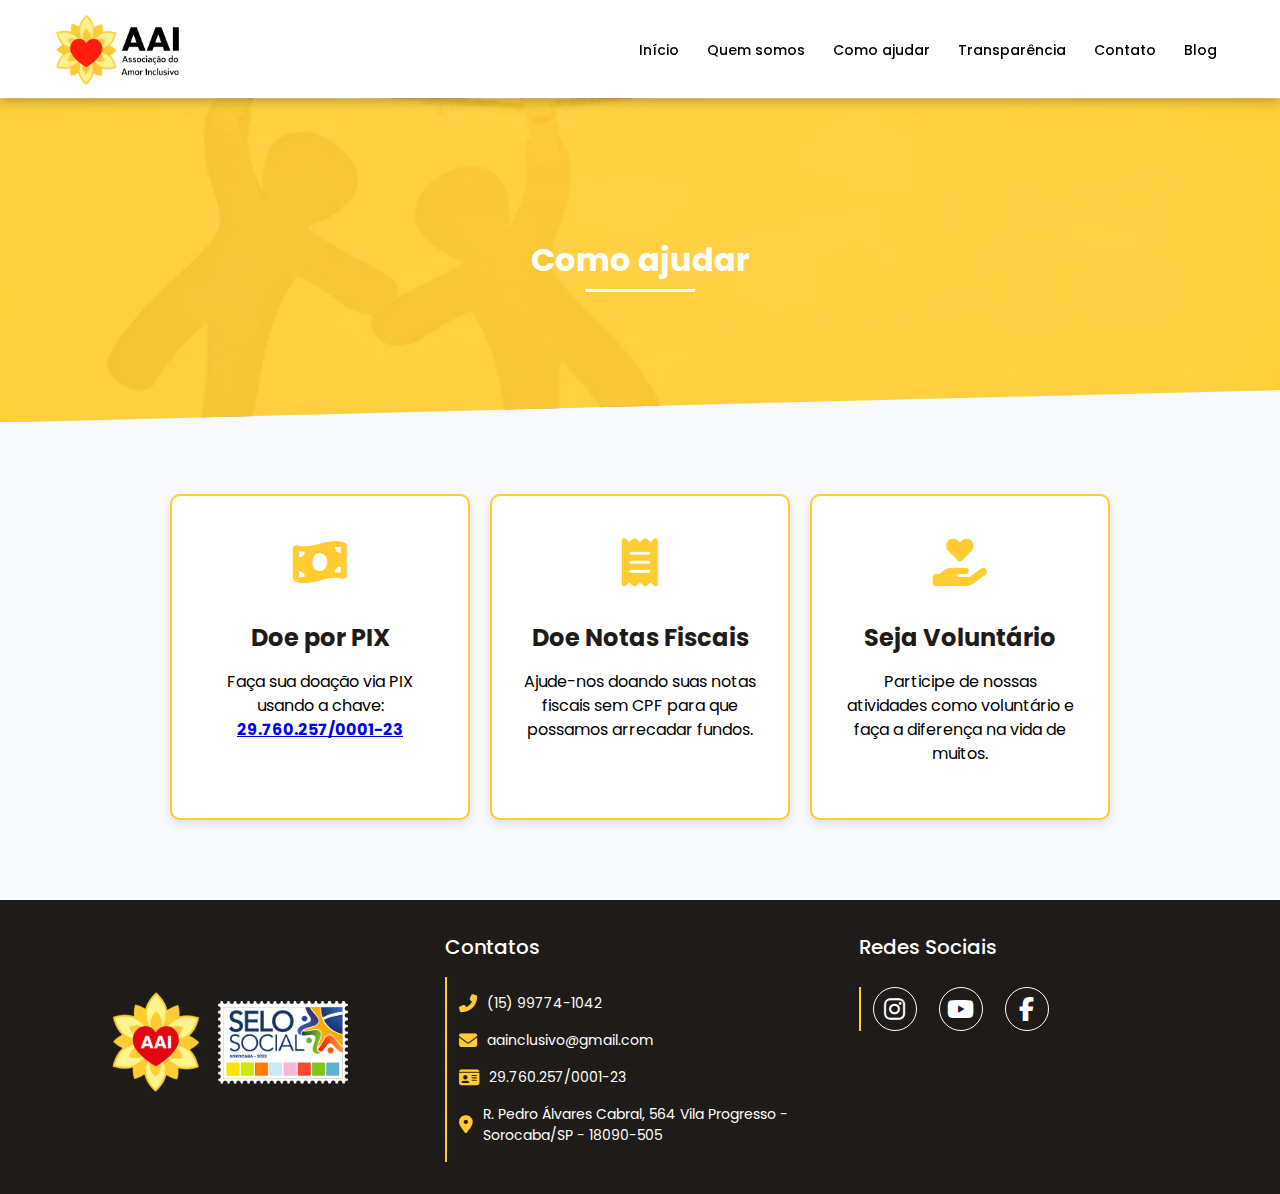
<file: como-ajudar.html>
<!DOCTYPE html>
<html lang="pt-br">
<head>
    <meta charset="UTF-8">
    <meta name="viewport" content="width=device-width, initial-scale=1.0">
    <meta http-equiv="X-UA-Compatible" content="ie=edge">

    <!-- Page title -->
    <title>Como ajudar | AAI - Associação do Amor Inclusivo</title>

    <!-- Favicon -->
    <link rel="shortcut icon" href="assets/images/global/FaviconAAI.png" type="image/x-icon">
    
    <!-- Meta tags -->
    <meta name="description" content="A Associação do Amor Inclusivo promove a inclusão de pessoas com deficiência auditiva, visual ou múltipla por meio da educação e do afeto. Oferecemos alfabetização em Língua Portuguesa, Libras e oficinas de capacitação, com compromisso ético e atendimento de qualidade."/>
    <meta name="keywords" content="Associação do Amor Inclusivo, inclusao, deficiencia auditiva, deficiencia visual, multiplas deficiências, educação inclusiva, Lingua Portuguesa, Lingua Brasileira de Sinais, Libras, capacitaçao, oficinas ocupacionais, alfabetização, Sorocaba, atendimento de qualidade, compromisso etico, autonomia, qualidade de vida, voluntariado, inclusao social, justiça, futuro digno, parceiros, comunidade, esperança, serviços de inclusao, afeto, educaçao de qualidade, demanda de atendimento, ensino excelente" />
    <meta name="robots" content="index, follow">

    <!-- CSS links -->
    <link rel="stylesheet" href="assets/css/global/globals.css">
    <link rel="stylesheet" href="assets/css/pages/como-ajudar/como-ajudar.css">
</head>
<body>
    <!-- HEADER -->
    <header id="header">
        <div class="interface">
            <!-- Logo Header -->
            <div class="header-logo">
                <a href="index.html">
                    <img src="assets/images/global/Logo_AAI_Total.png" width="130px" alt="Logo AAI Total">
                    <img src="assets/images/global/logoAAI_Icon.png" width="60px" alt="Logo AAI Reduzida">
                </a>
            </div>
            <!-- Fim Logo Header -->

            <!-- Menu Header -->
            <nav class="menu-header">
                <ul>
                    <li class="nav-item"><a href="index.html">Início</a></li>
                    <li class="nav-item"><a href="quem-somos.html">Quem somos</a></li>
                    <li class="nav-item"><a href="como-ajudar.html">Como ajudar</a></li>
                    <li class="nav-item"><a href="transparencia.html">Transparência</a></li>
                    <li class="nav-item"><a href="contato.html">Contato</a></li>
                    <li><a href="https://aainclusivo.blogspot.com/" target="_blank">Blog</a></li>
                </ul>
            </nav>
            <!-- Fim Menu Header -->

            <!-- Botão Menu -->
            <div class="responsive-btn" id="btn-menu">
                <button class="toggle-menu"><i class="fa-solid fa-bars"></i></button>
            </div>
            <!-- Fim Botão Menu -->

            <!-- Menu Mobile -->
            <div class="menu-mobile" id="menu-mobile">
                <div class="btn-close">
                    <i class="bi bi-x-lg"></i>
                </div>

                <nav>
                    <ul>
                        <li class="nav-item"><a href="index.html">Início</a></li>
                        <li class="nav-item"><a href="quem-somos.html">Quem somos</a></li>
                        <li class="nav-item"><a href="como-ajudar.html">Como ajudar</a></li>
                        <li class="nav-item"><a href="transparencia.html">Transparência</a></li>
                        <li class="nav-item"><a href="contato.html">Contato</a></li>
                        <li><a href="https://aainclusivo.blogspot.com/" target="_blank">Blog</a></li>
                    </ul>
                </nav>
            </div>
            <!-- Fim Menu Mobile -->

            <!-- Overlay Menu -->
            <div class="overlay-menu" id="overlay-menu"></div>
            <!-- Fim Overlay Menu -->

        </div>
    </header>
    <!-- FIM HEADER -->

    <!-- VLIBRAS -->
    <div vw class="enabled">
        <div vw-access-button class="active"></div>
        <div vw-plugin-wrapper>
        <div class="vw-plugin-top-wrapper"></div>
        </div>
    </div>
    <!-- FIM VLIBRAS -->

    <!-- MAIN -->
    <main class="main-content">
        <!-- MINI BANNER -->
        <div class="banner-solid">
            <img src="assets/images/pages/como-ajudar/como-ajudar.jpg" alt="Banner Como ajudar">
            <div class="overlay"></div>
            <h1>Como ajudar</h1>
        </div>
        <!-- FIM MINI BANNER -->
         
        <section class="help-section">
            <div class="help-cards">
                <!-- Doação por PIX -->
                <div class="help-card">
                    <div class="icon-container">
                        <i class="fas fa-money-bill-wave"></i>
                    </div>
                    <h2>Doe por PIX</h2>
                    <p>Faça sua doação via PIX usando a chave: <strong><a href="#" id="copyText">29.760.257/0001-23</a></strong></p>
                    <div id="notification" class="notification"></div>
                </div>
    
                <!-- Doação de Notas Fiscais -->
                <div class="help-card">
                    <div class="icon-container">
                        <i class="fas fa-receipt"></i>
                    </div>
                    <h2>Doe Notas Fiscais</h2>
                    <p>Ajude-nos doando suas notas fiscais sem CPF para que possamos arrecadar fundos.</p>
                </div>
    
                <!-- Seja Voluntário -->
                <div class="help-card">
                    <div class="icon-container">
                        <i class="fas fa-hand-holding-heart"></i>
                    </div>
                    <h2>Seja Voluntário</h2>
                    <p>Participe de nossas atividades como voluntário e faça a diferença na vida de muitos.</p>
                </div>
            </div>
        </section>
    </main>
    <!-- FIM MAIN -->

    <!-- FOOTER -->
    <footer>
        <div class="footer-logo-container">
            <img src="assets/images/global/logoAAI_Icon.png" alt="Logo do Site">
            <img src="assets/images/global/Logo-Selo-Social-Sorocaba-2023.png" alt="Selo Social">
        </div>
        <div class="footer-contact-info">
            <h2>Contatos</h2>
            <ul class="contact-info-list">
                <li><i class="fas fa-phone-alt"></i><a href="tel:15997741042" aria-label="Telefone">(15) 99774-1042</a></li>
                <li><i class="fas fa-envelope"></i><a href="mailto:aainclusivo@gmail.com" aria-label="Email">aainclusivo@gmail.com</a></li>
                <li><i class="fas fa-id-card"></i>29.760.257/0001-23</li>
                <li><i class="fas fa-map-marker-alt"></i>R. Pedro Álvares Cabral, 564
                    Vila Progresso - Sorocaba/SP - 18090-505</li>
            </ul>
        </div>
        <div class="footer-social-media">
            <h2>Redes Sociais</h2>
            <ul class="social-media-list">
                <li>
                    <a href="https://www.instagram.com/aai.sorocaba/" target="_blank" aria-label="Instagram">
                        <i class="fab fa-instagram"></i>
                    </a>
                </li>
                <li>
                    <a href="https://www.youtube.com/@amorinclusivoassociacao2607" target="_blank" aria-label="Youtube">
                        <i class="fab fa-youtube"></i>
                    </a>
                </li>
                <li>
                    <a href="https://www.facebook.com/aai.sorocaba/" target="_blank" aria-label="Facebook">
                        <i class="fab fa-facebook-f"></i>
                    </a>
                </li>
            </ul>
        </div>
    </footer>
    <!-- FIM FOOTER -->

    <!-- MENU TOGGLE JS -->
    <script src="assets/js/global/menu.js" defer></script>
    
    <!-- LINK ATIVO JS -->
    <script src="assets/js/pages/index/activeLink.js"></script>

    <!-- MENU SHRINK JS -->
    <script src="assets/js/global/menuShrink.js"></script>

    <!-- VLIBRAS SCRIPT -->
    <script src="https://vlibras.gov.br/app/vlibras-plugin.js"></script>
    <script>
      new window.VLibras.Widget('https://vlibras.gov.br/app');
    </script>

    <!-- COPY TO CLIPBOARD SCRIPT -->
    <script>
        function mensagemRetorno(mensagem) {
        var notification = document.getElementById('notification');

        notification.innerText = mensagem;
        notification.style.display = 'block';
        
        setTimeout(function() {
            notification.style.display = 'none';
        }, 5000);
    };
        
        document.getElementById('copyText').addEventListener('click', function() {
        const textoParaCopiar = "29760257000123";

        navigator.clipboard.writeText(textoParaCopiar).then(() => {
            mensagemRetorno("Texto copiado com sucesso!");
        }).catch(err => {
            mensagemRetorno("Falha ao copiar o texto. Por favor, copie manualmente.");
        });
    });
    </script>
</body>
</html>
</file>
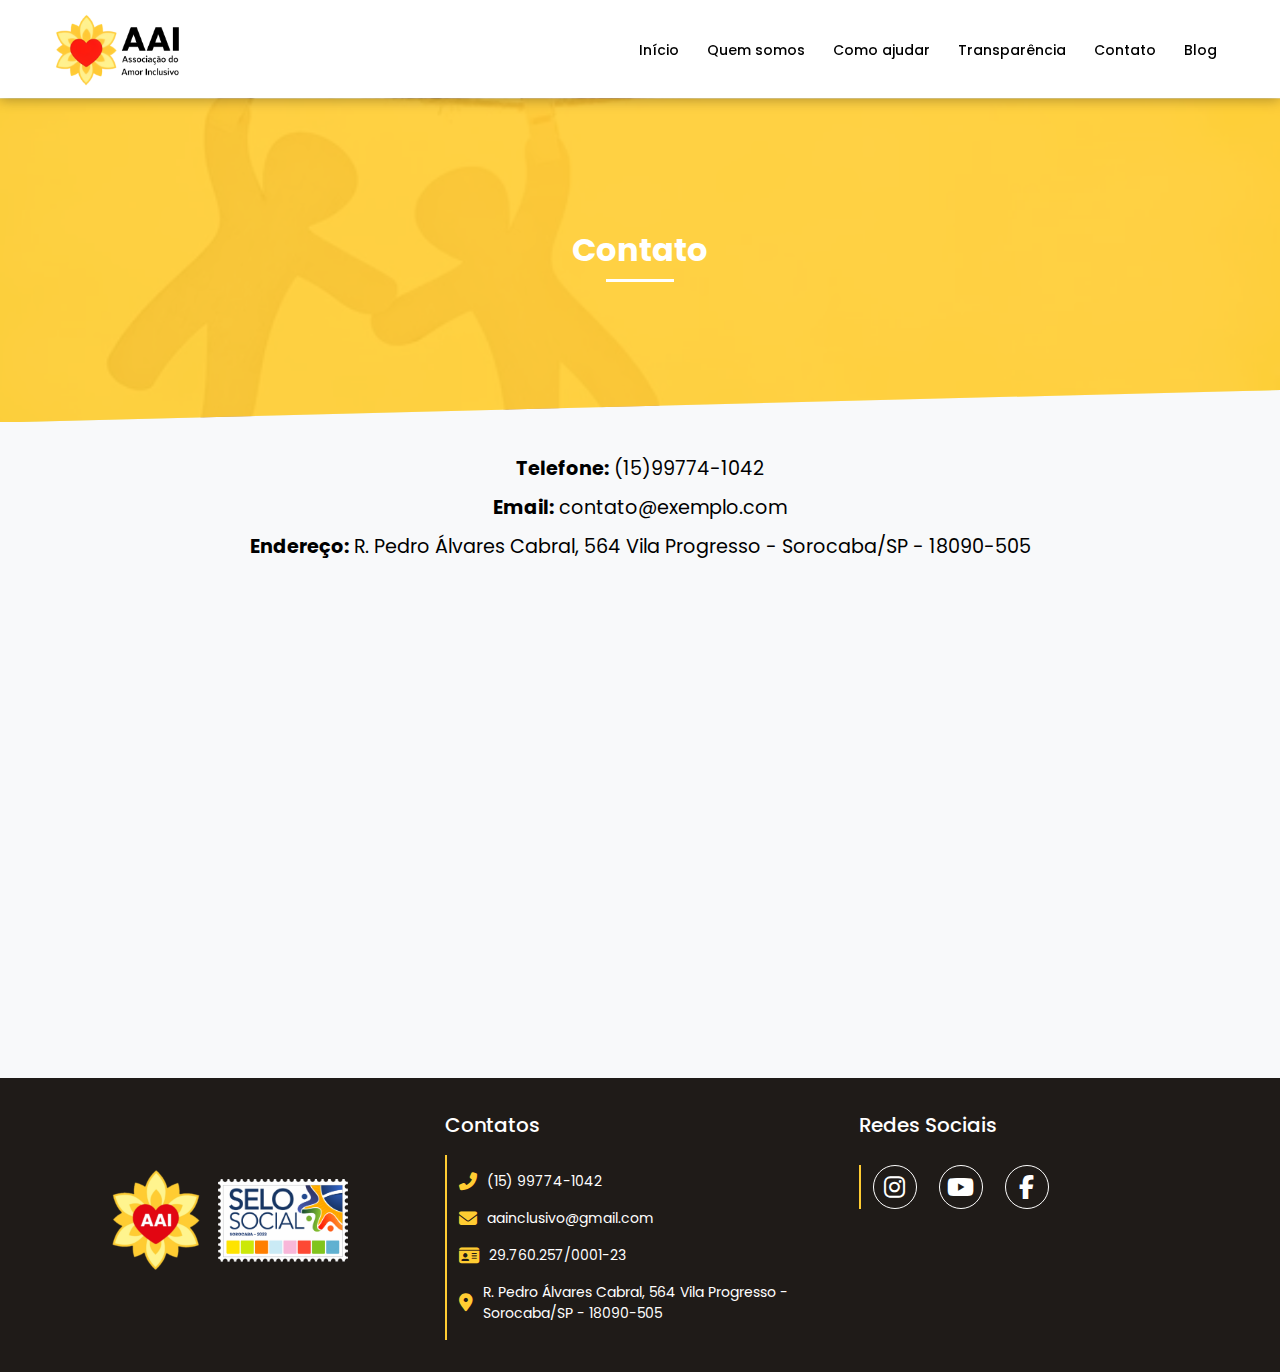
<file: contato.html>
<!DOCTYPE html>
<html lang="pt-br">
<head>
    <meta charset="UTF-8">
    <meta name="viewport" content="width=device-width, initial-scale=1.0">
    <meta http-equiv="X-UA-Compatible" content="ie=edge">

    <!-- Page title -->
    <title>Contato | AAI - Associação do Amor Inclusivo</title>

    <!-- Favicon -->
    <link rel="shortcut icon" href="assets/images/global/FaviconAAI.png" type="image/x-icon">
    
    <!-- Meta tags -->
    <meta name="description" content="A Associação do Amor Inclusivo promove a inclusão de pessoas com deficiência auditiva, visual ou múltipla por meio da educação e do afeto. Oferecemos alfabetização em Língua Portuguesa, Libras e oficinas de capacitação, com compromisso ético e atendimento de qualidade."/>
    <meta name="keywords" content="Associação do Amor Inclusivo, inclusao, deficiencia auditiva, deficiencia visual, multiplas deficiências, educação inclusiva, Lingua Portuguesa, Lingua Brasileira de Sinais, Libras, capacitaçao, oficinas ocupacionais, alfabetização, Sorocaba, atendimento de qualidade, compromisso etico, autonomia, qualidade de vida, voluntariado, inclusao social, justiça, futuro digno, parceiros, comunidade, esperança, serviços de inclusao, afeto, educaçao de qualidade, demanda de atendimento, ensino excelente" />
    <meta name="robots" content="index, follow">

    <!-- CSS links -->
    <link rel="stylesheet" href="assets/css/global/globals.css">
    <link rel="stylesheet" href="assets/css/pages/contato/contato.css">
</head>
<body>
    <!-- HEADER -->
    <header id="header">
        <div class="interface">
            <!-- Logo Header -->
            <div class="header-logo">
                <a href="index.html">
                    <img src="assets/images/global/Logo_AAI_Total.png" width="130px" alt="Logo AAI Total">
                    <img src="assets/images/global/logoAAI_Icon.png" width="60px" alt="Logo AAI Reduzida">
                </a>
            </div>
            <!-- Fim Logo Header -->

            <!-- Menu Header -->
            <nav class="menu-header">
                <ul>
                    <li class="nav-item"><a href="index.html">Início</a></li>
                    <li class="nav-item"><a href="quem-somos.html">Quem somos</a></li>
                    <li class="nav-item"><a href="como-ajudar.html">Como ajudar</a></li>
                    <li class="nav-item"><a href="transparencia.html">Transparência</a></li>
                    <li class="nav-item"><a href="contato.html">Contato</a></li>
                    <li><a href="https://aainclusivo.blogspot.com/" target="_blank">Blog</a></li>
                </ul>
            </nav>
            <!-- Fim Menu Header -->

            <!-- Botão Menu -->
            <div class="responsive-btn" id="btn-menu">
                <button class="toggle-menu"><i class="fa-solid fa-bars"></i></button>
            </div>
            <!-- Fim Botão Menu -->

            <!-- Menu Mobile -->
            <div class="menu-mobile" id="menu-mobile">
                <div class="btn-close">
                    <i class="bi bi-x-lg"></i>
                </div>

                <nav>
                    <ul>
                        <li class="nav-item"><a href="index.html">Início</a></li>
                        <li class="nav-item"><a href="quem-somos.html">Quem somos</a></li>
                        <li class="nav-item"><a href="como-ajudar.html">Como ajudar</a></li>
                        <li class="nav-item"><a href="transparencia.html">Transparência</a></li>
                        <li class="nav-item"><a href="contato.html">Contato</a></li>
                        <li><a href="https://aainclusivo.blogspot.com/" target="_blank">Blog</a></li>
                    </ul>
                </nav>
            </div>
            <!-- Fim Menu Mobile -->

            <!-- Overlay Menu -->
            <div class="overlay-menu" id="overlay-menu"></div>
            <!-- Fim Overlay Menu -->

        </div>
    </header>
    <!-- FIM HEADER -->

    <!-- VLIBRAS -->
    <div vw class="enabled">
        <div vw-access-button class="active"></div>
        <div vw-plugin-wrapper>
        <div class="vw-plugin-top-wrapper"></div>
        </div>
    </div>
    <!-- FIM VLIBRAS -->
    
    <!-- MAIN -->
    <main class="main-content">
        <!-- MINI BANNER -->
        <div class="banner-solid">
            <img src="assets/images/pages/como-ajudar/como-ajudar.jpg" alt="Banner Contato">
            <div class="overlay"></div>
            <h1>Contato</h1>
        </div>
        <!-- FIM MINI BANNER -->

        <div class="contact-section">
            <div class="contact-info">
                <ul>
                    <li><a href="tel:15997741042"><strong>Telefone:</strong> (15)99774-1042</a></li>
                    <li><a href="mailto:aainclusivo@gmail.com"><strong>Email:</strong> contato@exemplo.com</a></li>
                    <li><strong>Endereço:</strong> R. Pedro Álvares Cabral, 564
                        Vila Progresso - Sorocaba/SP - 18090-505</li>
                </ul>
            </div>
            <div class="map-container">
                <iframe src="https://www.google.com/maps/embed?pb=!1m18!1m12!1m3!1d3659.5126080139967!2d-47.44645962549109!3d-23.478039058534783!2m3!1f0!2f0!3f0!3m2!1i1024!2i768!4f13.1!3m3!1m2!1s0x94cf5ffdde1396b5%3A0xe2dc9bf2a2fcd6be!2sAssocia%C3%A7%C3%A3o%20Do%20Amor%20Inclusivo!5e0!3m2!1spt-BR!2sbr!4v1723558739244!5m2!1spt-BR!2sbr" allowfullscreen="" loading="lazy" referrerpolicy="no-referrer-when-downgrade"></iframe>
            </div>
        </div>
    </main>
    <!-- FIM MAIN -->

    <!-- Footer -->
    <footer>
        <div class="footer-logo-container">
            <img src="assets/images/global/logoAAI_Icon.png" alt="Logo do Site">
            <img src="assets/images/global/Logo-Selo-Social-Sorocaba-2023.png" alt="Selo Social">
        </div>
        <div class="footer-contact-info">
            <h2>Contatos</h2>
            <ul class="contact-info-list">
                <li><i class="fas fa-phone-alt"></i><a href="tel:15997741042" aria-label="Telefone">(15) 99774-1042</a></li>
                <li><i class="fas fa-envelope"></i><a href="mailto:aainclusivo@gmail.com" aria-label="Email">aainclusivo@gmail.com</a></li>
                <li><i class="fas fa-id-card"></i>29.760.257/0001-23</li>
                <li><i class="fas fa-map-marker-alt"></i>R. Pedro Álvares Cabral, 564
                    Vila Progresso - Sorocaba/SP - 18090-505</li>
            </ul>
        </div>
        <div class="footer-social-media">
            <h2>Redes Sociais</h2>
            <ul class="social-media-list">
                <li>
                    <a href="https://www.instagram.com/aai.sorocaba/" target="_blank" aria-label="Instagram">
                        <i class="fab fa-instagram"></i>
                    </a>
                </li>
                <li>
                    <a href="https://www.youtube.com/@amorinclusivoassociacao2607" target="_blank" aria-label="Youtube">
                        <i class="fab fa-youtube"></i>
                    </a>
                </li>
                <li>
                    <a href="https://www.facebook.com/aai.sorocaba/" target="_blank" aria-label="Facebook">
                        <i class="fab fa-facebook-f"></i>
                    </a>
                </li>
            </ul>
        </div>
    </footer>

    <!-- MENU TOGGLE JS -->
    <script src="assets/js/global/menu.js" defer></script>
    
    <!-- LINK ATIVO JS -->
    <script src="assets/js/pages/index/activeLink.js"></script>

    <!-- MENU SHRINK JS -->
    <script src="assets/js/global/menuShrink.js"></script>

    <!-- VLIBRAS SCRIPT -->
    <script src="https://vlibras.gov.br/app/vlibras-plugin.js"></script>
    <script>
      new window.VLibras.Widget('https://vlibras.gov.br/app');
    </script>
</body>
</html>
</file>
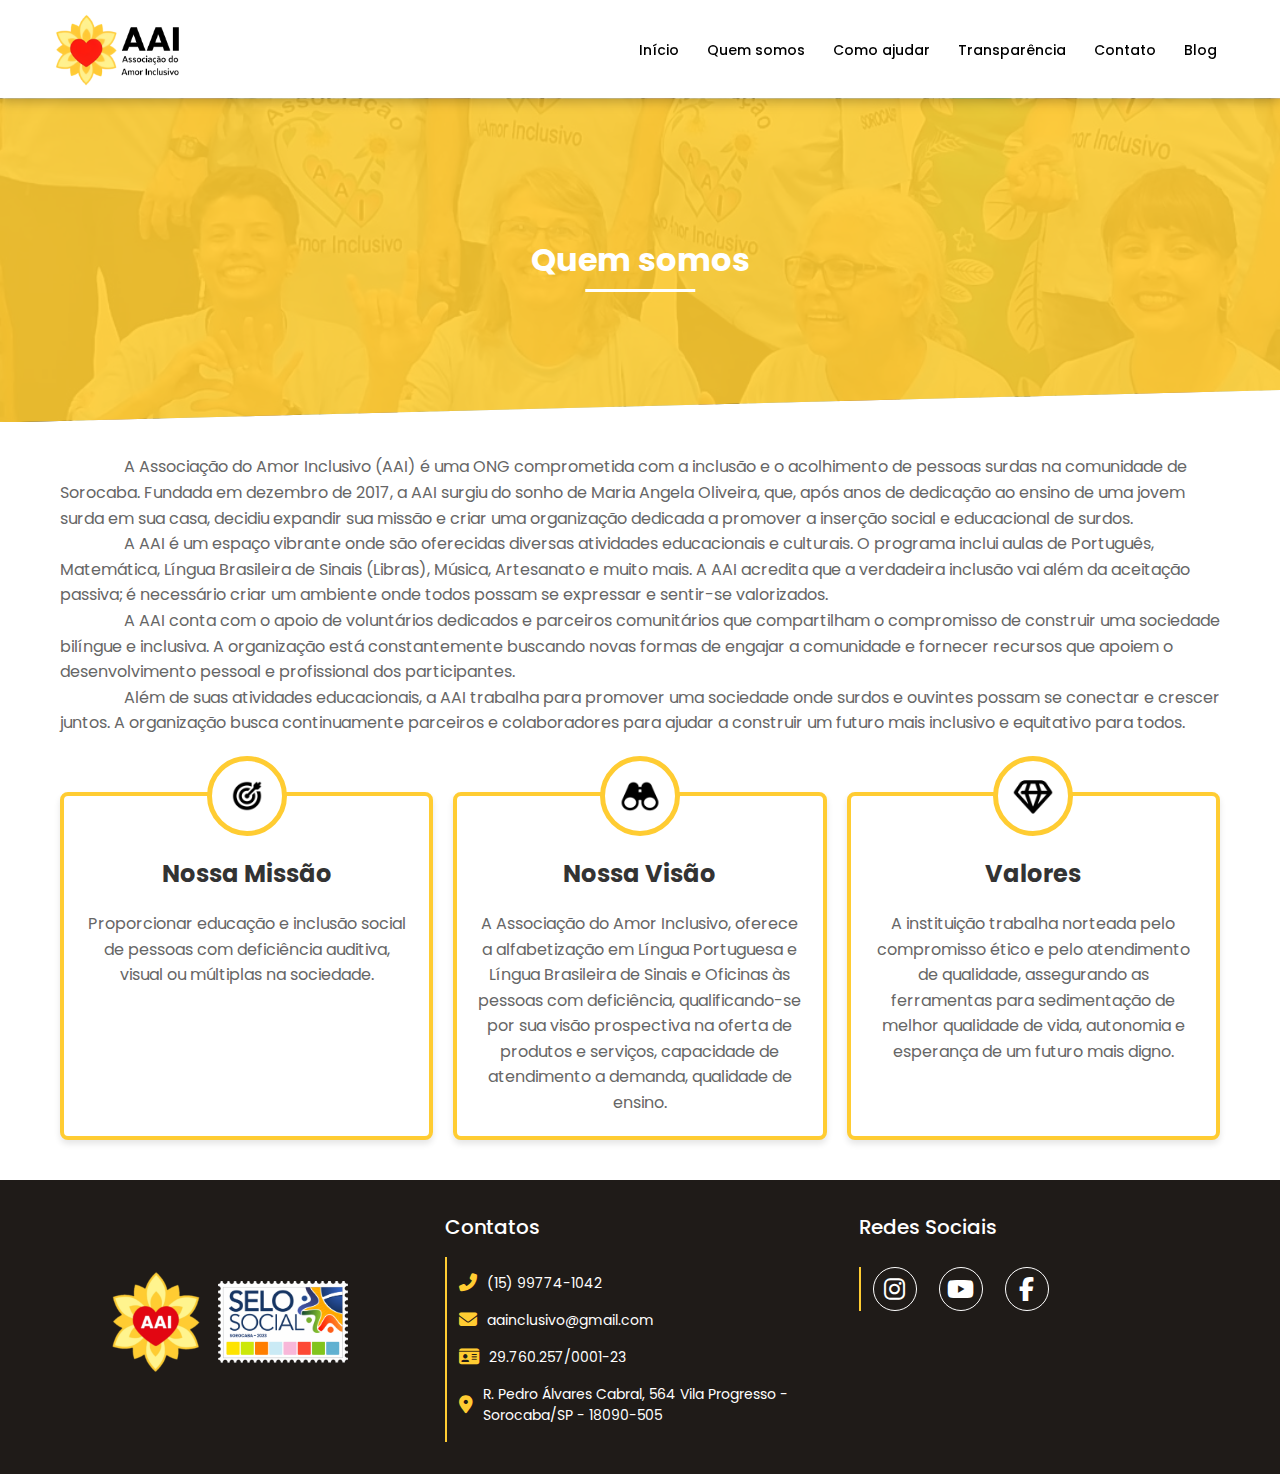
<file: quem-somos.html>
<!DOCTYPE html>
<html lang="pt-br">
<head>
    <meta charset="UTF-8">
    <meta name="viewport" content="width=device-width, initial-scale=1.0">
    <meta http-equiv="X-UA-Compatible" content="ie=edge">

    <!-- Page title -->
    <title>Quem somos | AAI - Associação do Amor Inclusivo</title>

    <!-- Favicon -->
    <link rel="shortcut icon" href="assets/images/global/FaviconAAI.png" type="image/x-icon">
    
    <!-- Meta tags -->
    <meta name="description" content="A Associação do Amor Inclusivo promove a inclusão de pessoas com deficiência auditiva, visual ou múltipla por meio da educação e do afeto. Oferecemos alfabetização em Língua Portuguesa, Libras e oficinas de capacitação, com compromisso ético e atendimento de qualidade."/>
    <meta name="keywords" content="Associação do Amor Inclusivo, inclusao, deficiencia auditiva, deficiencia visual, multiplas deficiências, educação inclusiva, Lingua Portuguesa, Lingua Brasileira de Sinais, Libras, capacitaçao, oficinas ocupacionais, alfabetização, Sorocaba, atendimento de qualidade, compromisso etico, autonomia, qualidade de vida, voluntariado, inclusao social, justiça, futuro digno, parceiros, comunidade, esperança, serviços de inclusao, afeto, educaçao de qualidade, demanda de atendimento, ensino excelente" />
    <meta name="robots" content="index, follow">

    <!-- CSS links -->
    <link rel="stylesheet" href="assets/css/global/globals.css">
    <link rel="stylesheet" href="assets/css/pages/quem-somos/quem-somos.css">
</head>
<body>
    <!-- HEADER -->
    <header id="header">
        <div class="interface">
            <!-- Logo Header -->
            <div class="header-logo">
                <a href="index.html">
                    <img src="assets/images/global/Logo_AAI_Total.png" width="130px" alt="Logo AAI Total">
                    <img src="assets/images/global/logoAAI_Icon.png" width="60px" alt="Logo AAI Reduzida">
                </a>
            </div>
            <!-- Fim Logo Header -->

            <!-- Menu Header -->
            <nav class="menu-header">
                <ul>
                    <li class="nav-item"><a href="index.html">Início</a></li>
                    <li class="nav-item"><a href="quem-somos.html">Quem somos</a></li>
                    <li class="nav-item"><a href="como-ajudar.html">Como ajudar</a></li>
                    <li class="nav-item"><a href="transparencia.html">Transparência</a></li>
                    <li class="nav-item"><a href="contato.html">Contato</a></li>
                    <li><a href="https://aainclusivo.blogspot.com/" target="_blank">Blog</a></li>
                </ul>
            </nav>
            <!-- Fim Menu Header -->

            <!-- Botão Menu -->
            <div class="responsive-btn" id="btn-menu">
                <button class="toggle-menu"><i class="fa-solid fa-bars"></i></button>
            </div>
            <!-- Fim Botão Menu -->

            <!-- Menu Mobile -->
            <div class="menu-mobile" id="menu-mobile">
                <div class="btn-close">
                    <i class="bi bi-x-lg"></i>
                </div>

                <nav>
                    <ul>
                        <li class="nav-item"><a href="index.html">Início</a></li>
                        <li class="nav-item"><a href="quem-somos.html">Quem somos</a></li>
                        <li class="nav-item"><a href="como-ajudar.html">Como ajudar</a></li>
                        <li class="nav-item"><a href="transparencia.html">Transparência</a></li>
                        <li class="nav-item"><a href="contato.html">Contato</a></li>
                        <li><a href="https://aainclusivo.blogspot.com/" target="_blank">Blog</a></li>
                    </ul>
                </nav>
            </div>
            <!-- Fim Menu Mobile -->

            <!-- Overlay Menu -->
            <div class="overlay-menu" id="overlay-menu"></div>
            <!-- Fim Overlay Menu -->

        </div>
    </header>
    <!-- FIM HEADER -->

    <!-- VLIBRAS -->
    <div vw class="enabled">
        <div vw-access-button class="active"></div>
        <div vw-plugin-wrapper>
        <div class="vw-plugin-top-wrapper"></div>
        </div>
    </div>
    <!-- FIM VLIBRAS -->

    <!-- MAIN -->
    <main class="main-content">
        <!-- MINI BANNER -->
        <div class="banner-solid">
            <img src="assets/images/pages/quem-somos/quem-somos.jpg" alt="Banner Quem somos">
            <div class="overlay"></div>
            <h1>Quem somos</h1>
        </div>
        <!-- FIM MINI BANNER -->
         
        <div class="about-us-text">
            <p class="recuo">
                A Associação do Amor Inclusivo (AAI) é uma ONG comprometida com a inclusão e o acolhimento de pessoas surdas na comunidade de Sorocaba. Fundada em dezembro de 2017, a AAI surgiu do sonho de Maria Angela Oliveira, que, após anos de dedicação ao ensino de uma jovem surda em sua casa, decidiu expandir sua missão e criar uma organização dedicada a promover a inserção social e educacional de surdos.
            </p>
            <p class="recuo">
                A AAI é um espaço vibrante onde são oferecidas diversas atividades educacionais e culturais. O programa inclui aulas de Português, Matemática, Língua Brasileira de Sinais (Libras), Música, Artesanato e muito mais. A AAI acredita que a verdadeira inclusão vai além da aceitação passiva; é necessário criar um ambiente onde todos possam se expressar e sentir-se valorizados.
            </p>
            <p class="recuo">
                A AAI conta com o apoio de voluntários dedicados e parceiros comunitários que compartilham o compromisso de construir uma sociedade bilíngue e inclusiva. A organização está constantemente buscando novas formas de engajar a comunidade e fornecer recursos que apoiem o desenvolvimento pessoal e profissional dos participantes.
            </p>
            <p class="recuo">
                Além de suas atividades educacionais, a AAI trabalha para promover uma sociedade onde surdos e ouvintes possam se conectar e crescer juntos. A organização busca continuamente parceiros e colaboradores para ajudar a construir um futuro mais inclusivo e equitativo para todos.
            </p>
    </div>
        <div class="about-columns">
            <div class="mission">
                <div class="card-icon">
                    <img src="assets/images/pages/quem-somos/mission-icon.png" alt="">
                </div>
                <h2>Nossa Missão</h2>
                <p>Proporcionar educação e inclusão social de pessoas com deficiência auditiva, visual   ou múltiplas na sociedade.</p>
            </div>
            <div class="vision">
                <div class="card-icon">
                    <img src="assets/images/pages/quem-somos/vision-icon.png" alt="">
                </div>
                <h2>Nossa Visão</h2>
                <p>A Associação do Amor Inclusivo, oferece a alfabetização em Língua Portuguesa e Língua Brasileira de Sinais e Oficinas às pessoas com deficiência, qualificando-se por sua visão prospectiva na oferta de produtos e serviços, capacidade de atendimento a demanda, qualidade de ensino.</p>
            </div>
            <div class="values">
                <div class="card-icon">
                    <img src="assets/images/pages/quem-somos/value-icon.png" alt="">
                </div>
                <h2>Valores</h2>
                <p>A instituição trabalha norteada pelo compromisso ético e pelo atendimento de qualidade, assegurando as ferramentas para sedimentação de melhor qualidade de vida, autonomia e esperança de um futuro mais digno.</p>
            </div>
        </div>
    </main>
    <!-- FIM MAIN -->

    <!-- FOOTER -->
    <footer>
        <div class="footer-logo-container">
            <img src="assets/images/global/logoAAI_Icon.png" alt="Logo do Site">
            <img src="assets/images/global/Logo-Selo-Social-Sorocaba-2023.png" alt="Selo Social">
        </div>
        <div class="footer-contact-info">
            <h2>Contatos</h2>
            <ul class="contact-info-list">
                <li><i class="fas fa-phone-alt"></i><a href="tel:15997741042" aria-label="Telefone">(15) 99774-1042</a></li>
                <li><i class="fas fa-envelope"></i><a href="mailto:aainclusivo@gmail.com" aria-label="Email">aainclusivo@gmail.com</a></li>
                <li><i class="fas fa-id-card"></i>29.760.257/0001-23</li>
                <li><i class="fas fa-map-marker-alt"></i>R. Pedro Álvares Cabral, 564
                    Vila Progresso - Sorocaba/SP - 18090-505</li>
            </ul>
        </div>
        <div class="footer-social-media">
            <h2>Redes Sociais</h2>
            <ul class="social-media-list">
                <li>
                    <a href="https://www.instagram.com/aai.sorocaba/" target="_blank" aria-label="Instagram">
                        <i class="fab fa-instagram"></i>
                    </a>
                </li>
                <li>
                    <a href="https://www.youtube.com/@amorinclusivoassociacao2607" target="_blank" aria-label="Youtube">
                        <i class="fab fa-youtube"></i>
                    </a>
                </li>
                <li>
                    <a href="https://www.facebook.com/aai.sorocaba/" target="_blank" aria-label="Facebook">
                        <i class="fab fa-facebook-f"></i>
                    </a>
                </li>
            </ul>
        </div>
    </footer>
    <!-- FIM FOOTER -->
    
    <!-- MENU TOGGLE JS -->
    <script src="assets/js/global/menu.js" defer></script>
    
    <!-- LINK ATIVO JS -->
    <script src="assets/js/pages/index/activeLink.js"></script>

    <!-- MENU SHRINK JS -->
    <script src="assets/js/global/menuShrink.js"></script>

    <!-- VLIBRAS SCRIPT -->
    <script src="https://vlibras.gov.br/app/vlibras-plugin.js"></script>
    <script>
      new window.VLibras.Widget('https://vlibras.gov.br/app');
    </script>
</body>
</html>
</file>
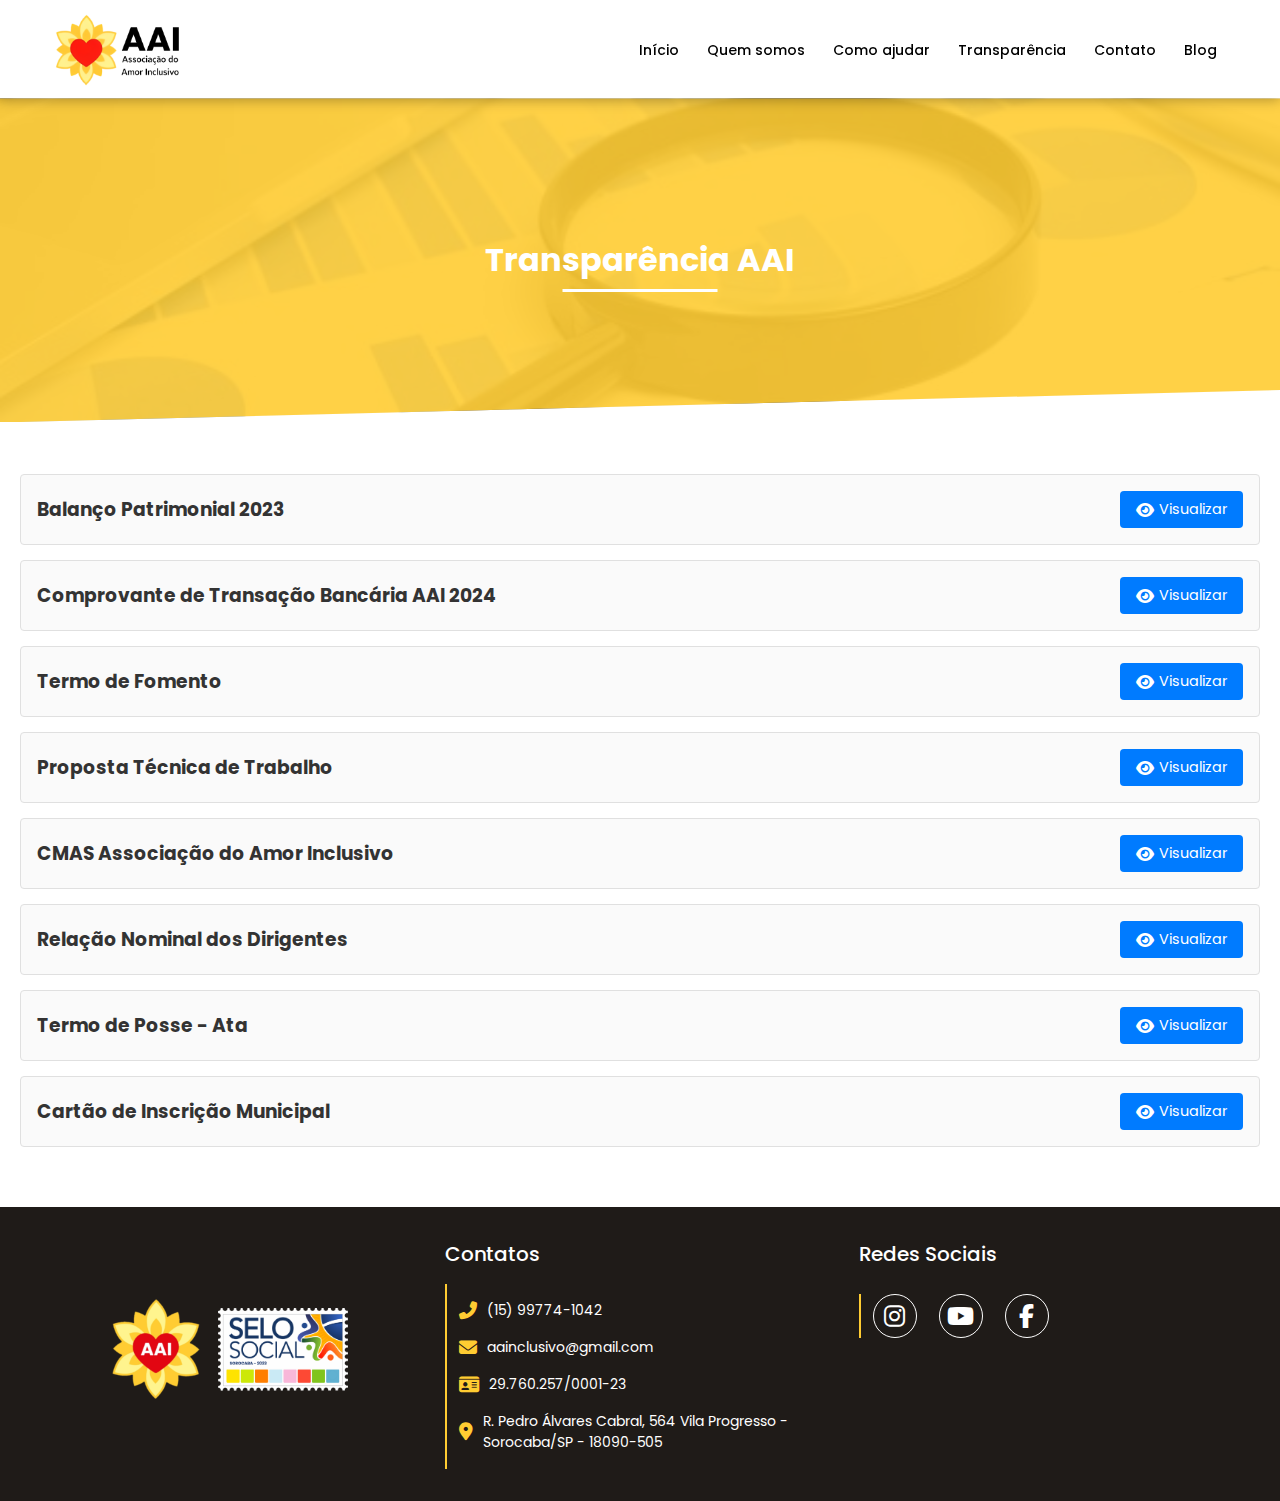
<file: transparencia.html>
<!DOCTYPE html>
<html lang="pt-br">
<head>
    <meta charset="UTF-8">
    <meta name="viewport" content="width=device-width, initial-scale=1.0">
    <meta http-equiv="X-UA-Compatible" content="ie=edge">

    <!-- Page title -->
    <title>Transparência | AAI - Associação do Amor Inclusivo</title>

    <!-- Favicon -->
    <link rel="shortcut icon" href="assets/images/global/FaviconAAI.png" type="image/x-icon">
    
    <!-- Meta tags -->
    <meta name="description" content="A Associação do Amor Inclusivo promove a inclusão de pessoas com deficiência auditiva, visual ou múltipla por meio da educação e do afeto. Oferecemos alfabetização em Língua Portuguesa, Libras e oficinas de capacitação, com compromisso ético e atendimento de qualidade."/>
    <meta name="keywords" content="Associação do Amor Inclusivo, inclusao, deficiencia auditiva, deficiencia visual, multiplas deficiências, educação inclusiva, Lingua Portuguesa, Lingua Brasileira de Sinais, Libras, capacitaçao, oficinas ocupacionais, alfabetização, Sorocaba, atendimento de qualidade, compromisso etico, autonomia, qualidade de vida, voluntariado, inclusao social, justiça, futuro digno, parceiros, comunidade, esperança, serviços de inclusao, afeto, educaçao de qualidade, demanda de atendimento, ensino excelente" />
    <meta name="robots" content="index, follow">

    <!-- CSS links -->
    <link rel="stylesheet" href="assets/css/global/globals.css">
    <link rel="stylesheet" href="assets/css/pages/transparencia/transparencia.css">
</head>
<body>
    <!-- HEADER -->
    <header id="header">
        <div class="interface">
            <!-- Logo Header -->
            <div class="header-logo">
                <a href="index.html">
                    <img src="assets/images/global/Logo_AAI_Total.png" width="130px" alt="Logo AAI Total">
                    <img src="assets/images/global/logoAAI_Icon.png" width="60px" alt="Logo AAI Reduzida">
                </a>
            </div>
            <!-- Fim Logo Header -->

            <!-- Menu Header -->
            <nav class="menu-header">
                <ul>
                    <li class="nav-item"><a href="index.html">Início</a></li>
                    <li class="nav-item"><a href="quem-somos.html">Quem somos</a></li>
                    <li class="nav-item"><a href="como-ajudar.html">Como ajudar</a></li>
                    <li class="nav-item"><a href="transparencia.html">Transparência</a></li>
                    <li class="nav-item"><a href="contato.html">Contato</a></li>
                    <li><a href="https://aainclusivo.blogspot.com/" target="_blank">Blog</a></li>
                </ul>
            </nav>
            <!-- Fim Menu Header -->

            <!-- Botão Menu -->
            <div class="responsive-btn" id="btn-menu">
                <button class="toggle-menu"><i class="fa-solid fa-bars"></i></button>
            </div>
            <!-- Fim Botão Menu -->

            <!-- Menu Mobile -->
            <div class="menu-mobile" id="menu-mobile">
                <div class="btn-close">
                    <i class="bi bi-x-lg"></i>
                </div>

                <nav>
                    <ul>
                        <li class="nav-item"><a href="index.html">Início</a></li>
                        <li class="nav-item"><a href="quem-somos.html">Quem somos</a></li>
                        <li class="nav-item"><a href="como-ajudar.html">Como ajudar</a></li>
                        <li class="nav-item"><a href="transparencia.html">Transparência</a></li>
                        <li class="nav-item"><a href="contato.html">Contato</a></li>
                        <li><a href="https://aainclusivo.blogspot.com/" target="_blank">Blog</a></li>
                    </ul>
                </nav>
            </div>
            <!-- Fim Menu Mobile -->

            <!-- Overlay Menu -->
            <div class="overlay-menu" id="overlay-menu"></div>
            <!-- Fim Overlay Menu -->

        </div>
    </header>
    <!-- FIM HEADER -->

    <!-- VLIBRAS -->
    <div vw class="enabled">
        <div vw-access-button class="active"></div>
        <div vw-plugin-wrapper>
        <div class="vw-plugin-top-wrapper"></div>
        </div>
    </div>
    <!-- FIM VLIBRAS -->

    <!-- MAIN  -->
    <main class="main-content">
        <!-- MINI BANNER -->
        <div class="banner-solid">
            <img src="assets/images/pages/transparencia/transparencia-mpc.jpg" alt="Banner Transparência">
            <div class="overlay"></div>
            <h1>Transparência AAI</h1>
        </div>
        <!-- FIM MINI BANNER -->

        <!-- DOCUMENTOS TRANSPARENCIA -->
        <div class="transparencia-container">
            <div class="documentos-container">
                <!-- Documento 1 -->
                <div class="documento">
                    <h3>Balanço Patrimonial 2023</h3>
                    <div class="botoes">
                        <a href="https://drive.google.com/file/d/170UIP2uonpugrSEVFcG-haGD5SGwVIZU/view?usp=sharing" class="btn visualizar" target="_blank">
                            <i class="fas fa-eye"></i> Visualizar
                        </a>
                    </div>
                </div>
                <!-- Documento 2 -->
                <div class="documento">
                    <h3>Comprovante de Transação Bancária AAI 2024</h3>
                    <div class="botoes">
                        <a href="https://drive.google.com/file/d/1wUSPVjF9dInwnMixvawiOJS98sTWv1u4/view?usp=sharing" class="btn visualizar" target="_blank">
                            <i class="fas fa-eye"></i> Visualizar
                        </a>
                    </div>
                </div>
                <!-- Documento 3 -->
                <div class="documento">
                    <h3>Termo de Fomento</h3>
                    <div class="botoes">
                        <a href="https://drive.google.com/file/d/1bnavvURWE-4y7wZZcKQBTuu_yDXwUmrn/view?usp=sharing" class="btn visualizar" target="_blank">
                            <i class="fas fa-eye"></i> Visualizar
                        </a>
                    </div>
                </div>
                <!-- Documento 4 -->
                <div class="documento">
                    <h3>Proposta Técnica de Trabalho</h3>
                    <div class="botoes">
                        <a href="https://drive.google.com/file/d/1dfzxiT-Vz3OSysxFaQ--VgdNXRt4x96x/view?usp=sharing" class="btn visualizar" target="_blank">
                            <i class="fas fa-eye"></i> Visualizar
                        </a>
                    </div>
                </div>
                <!-- Documento 5 -->
                <div class="documento">
                    <h3>CMAS Associação do Amor Inclusivo</h3>
                    <div class="botoes">
                        <a href="https://drive.google.com/file/d/1XLdVoiDeWyYgS0AVGLAmorOm1QcMv5yj/view?usp=sharing" class="btn visualizar" target="_blank">
                            <i class="fas fa-eye"></i> Visualizar
                        </a>
                    </div>
                </div>
                <!-- Documento 6 -->
                <div class="documento">
                    <h3>Relação Nominal dos Dirigentes</h3>
                    <div class="botoes">
                        <a href="https://docs.google.com/document/d/10JJ1zfoWUUXlFPMmB93OLFQzB-ZTClat/edit?usp=sharing&ouid=103213961473800110809&rtpof=true&sd=true" class="btn visualizar" target="_blank">
                            <i class="fas fa-eye"></i> Visualizar
                        </a>
                    </div>
                </div>
                <!-- Documento 7 -->
                <div class="documento">
                    <h3>Termo de Posse - Ata</h3>
                    <div class="botoes">
                        <a href="https://drive.google.com/file/d/13aQa_x21jUhDQ6IF3JPgtwCD0I3q1wkf/view?usp=sharing" class="btn visualizar" target="_blank">
                            <i class="fas fa-eye"></i> Visualizar
                        </a>
                    </div>
                </div>
                <!-- Documento 8 -->
                <div class="documento">
                    <h3>Cartão de Inscrição Municipal</h3>
                    <div class="botoes">
                        <a href="https://drive.google.com/file/d/1LULZ9MeKQr6ZmLYXoyL5_L4wa9jlb6cS/view?usp=sharing" class="btn visualizar" target="_blank">
                            <i class="fas fa-eye"></i> Visualizar
                        </a>
                    </div>
                </div>
            </div>            
        </div>
        <!-- FIM DOCUMENTOS TRANSPARENCIA -->

    </main>
    <!-- FIM MAIN -->

    <!-- FOOTER -->
    <footer>
        <div class="footer-logo-container">
            <img src="assets/images/global/logoAAI_Icon.png" alt="Logo do Site">
            <img src="assets/images/global/Logo-Selo-Social-Sorocaba-2023.png" alt="Selo Social">
        </div>
        <div class="footer-contact-info">
            <h2>Contatos</h2>
            <ul class="contact-info-list">
                <li><i class="fas fa-phone-alt"></i><a href="tel:15997741042" aria-label="Telefone">(15) 99774-1042</a></li>
                <li><i class="fas fa-envelope"></i><a href="mailto:aainclusivo@gmail.com" aria-label="Email">aainclusivo@gmail.com</a></li>
                <li><i class="fas fa-id-card"></i>29.760.257/0001-23</li>
                <li><i class="fas fa-map-marker-alt"></i>R. Pedro Álvares Cabral, 564
                    Vila Progresso - Sorocaba/SP - 18090-505</li>
            </ul>
        </div>
        <div class="footer-social-media">
            <h2>Redes Sociais</h2>
            <ul class="social-media-list">
                <li>
                    <a href="https://www.instagram.com/aai.sorocaba/" target="_blank" aria-label="Instagram">
                        <i class="fab fa-instagram"></i>
                    </a>
                </li>
                <li>
                    <a href="https://www.youtube.com/@amorinclusivoassociacao2607" target="_blank" aria-label="Youtube">
                        <i class="fab fa-youtube"></i>
                    </a>
                </li>
                <li>
                    <a href="https://www.facebook.com/aai.sorocaba/" target="_blank" aria-label="Facebook">
                        <i class="fab fa-facebook-f"></i>
                    </a>
                </li>
            </ul>
        </div>
    </footer>
    <!-- FIM FOOTER -->

    <!-- MENU TOGGLE JS -->
    <script src="assets/js/global/menu.js" defer></script>
    
    <!-- LINK ATIVO JS -->
    <script src="assets/js/pages/index/activeLink.js"></script>

    <!-- MENU SHRINK JS -->
    <script src="assets/js/global/menuShrink.js"></script>

    <!-- VLIBRAS SCRIPT -->
    <script src="https://vlibras.gov.br/app/vlibras-plugin.js"></script>
    <script>
      new window.VLibras.Widget('https://vlibras.gov.br/app');
    </script>
</body>
</html>
</file>
<file: assets/css/global/globals.css>
/** CSS Imports */
@import 'elements.css';
@import 'fonts.css';
@import 'variables.css';
@import 'Header_Footer/header.css';
@import 'Header_Footer/footer.css';
@import 'variables.css';
@import url('https://cdnjs.cloudflare.com/ajax/libs/font-awesome/6.6.0/css/all.min.css');
@import url('https://cdn.jsdelivr.net/npm/bootstrap-icons@1.11.3/font/bootstrap-icons.min.css');

/** Configurações Globais */
* {
    margin: 0;
    padding: 0;
    box-sizing: border-box;
    font-family: "Poppins", sans-serif;
}

body {
    margin: 0;
    background-color: var(--white);
}

main {
    margin-bottom: 40px;
}

li a {
    display: block;
}

.recuo {text-indent: 4em;}
</file>
<file: assets/css/pages/como-ajudar/como-ajudar.css>
body {
    background-color: #f8f9fa;
}

.help-section {
    padding: 40px 20px;
    max-width: 1280px;
    margin: 0 auto;
    text-align: center;
}

.help-section h1 {
    font-size: 2rem;
    margin-bottom: 40px;
}

.help-cards {
    display: flex;
    flex-wrap: wrap;
    justify-content: center;
    gap: 20px;
}

.help-card {
    background-color: var(--white);
    border: 2px solid var(--orange-500);
    border-radius: 10px;
    width: 300px;
    padding: 32px;
    text-align: center;
    box-shadow: 0 4px 8px rgba(0, 0, 0, 0.1);
    transition: all 0.3s ease;
}

.icon-container {
    font-size: 48px;
    color: var(--orange-500);
    margin: 0 auto 20px;
}

.help-card h2 {
    margin-bottom: 15px;
    color: #1F1B18;
}

.help-card p {
    line-height: 1.5;
    margin-bottom: 20px;
}

.cta-button {
    display: inline-block;
    padding: 10px 20px;
    width: 100%;
    font-weight: 500;
    color: var(--black);
    background-color: var(--orange-500);
    border-radius: 5px;
    text-decoration: none;
    transition: background-color 0.3s ease, transform 0.3s ease;
}

.cta-button:hover {
    background-color: var(--orange-600);
    transform: scale(1.05);
}

.notification {
    display: none;
    position: fixed;
    bottom: 20px; 
    left: 50%;
    transform: translateX(-50%);
    padding: 10px 20px;
    background-color: #007bff;
    color: white;
    border-radius: 5px;
    z-index: 2;
    box-shadow: 0 2px 10px rgba(0,0,0,0.2);
}

@media (max-width: 768px) {
    .help-cards {
        flex-direction: column;
        align-items: center;
    }

    .help-card {
        width: 90%;
        max-width: 400px;
    }
}
</file>
<file: assets/css/pages/contato/contato.css>
body {
    background-color: #f8f9fa;
}

.contact-section {
    max-width: 1280px;
    margin: 0 auto;
    text-align: center;
}

h1 {
    font-size: 2rem;
    margin-bottom: 20px;
    color: #FF9800;
}

.contact-info {
    margin-bottom: 20px;
}

.contact-info ul {
    list-style: none;
}

.contact-info ul li a {
    text-decoration: none;
    color: var(--black);
}

.contact-info li, .contact-info li > a {
    font-size: 1.2rem;
    margin: 10px 0;
}

.map-container {
    margin-top: 20px;
}

iframe {
    width: 100%;
    height: 450px;
    border: 0;
    border-radius: 10px;
}
</file>
<file: assets/css/pages/quem-somos/quem-somos.css>
@import '../../global/globals.css';
@import 'partials/about-text.css';
@import 'partials/about-cards.css';

.about-us-text {
    max-width: 1200px;
    margin: 0 auto;
    margin-bottom: 56px;
    padding: 0 20px;
}

.about-columns {
    max-width: 1200px;
    margin: 0 auto;
    padding: 0 20px;
}

@media (max-width: 768px) {
    .about-us-text, .about-columns {
        padding: 0 16px;
    }
}
</file>
<file: assets/css/pages/transparencia/transparencia.css>
.transparencia-container {
    max-width: 1280px;
    margin: 0 auto;
    padding: 20px;
}

.transparencia-title {
    margin: 0 auto;
    margin-bottom: 32px;
}

.transparencia-container h1 {
    text-align: center;
    color: var(--titles);
    position: relative;
}

.transparencia-container h1::after {
    content: "";
    display: block;
    width: 100px;
    height: 3px;
    background-color: var(--orange-500);
    margin: 8px auto 0 auto;
}

.documentos-container {
    display: grid;
    grid-template-columns: 1fr;
    gap: 15px; 
}

.documento {
    display: flex;
    justify-content: space-between;
    align-items: center;
    padding: 16px;
    border-radius: 4px;
    background-color: #fafafa;
    border: 1px solid #e0e0e0;
    transition: background-color 0.3s ease;
}

.documento:hover {
    background-color: #f0f0f0;
}

.documento h3 {
    color: var(--titles);
    margin-right: auto;
}

.botoes {
    display: flex;
    gap: 12px;
}

.btn {
    padding: 8px 16px;
    border: none;
    border-radius: 4px;
    text-decoration: none;
    color: #ffffff;
    font-size: 0.9rem;
    display: flex;
    align-items: center;
    justify-content: center;
    gap: 5px;
    transition: background-color 0.3s ease;
}

.btn i {
    font-size: 1rem;
}

.visualizar {
    background-color: #007bff;
}

.visualizar:hover {
    background-color: #0056b3;
}

@media (max-width: 768px) {
    .documento {
        flex-direction: column;
        align-items: flex-start;
    }

    .documentos-container {
        gap: 24px;
    }

    .botoes {
        width: 100%;
    }

    .btn {
        padding: 14px 18px;
        width: 100%;
    }

    .documento h3 {
        margin-bottom: 20px;
    }
}
</file>
